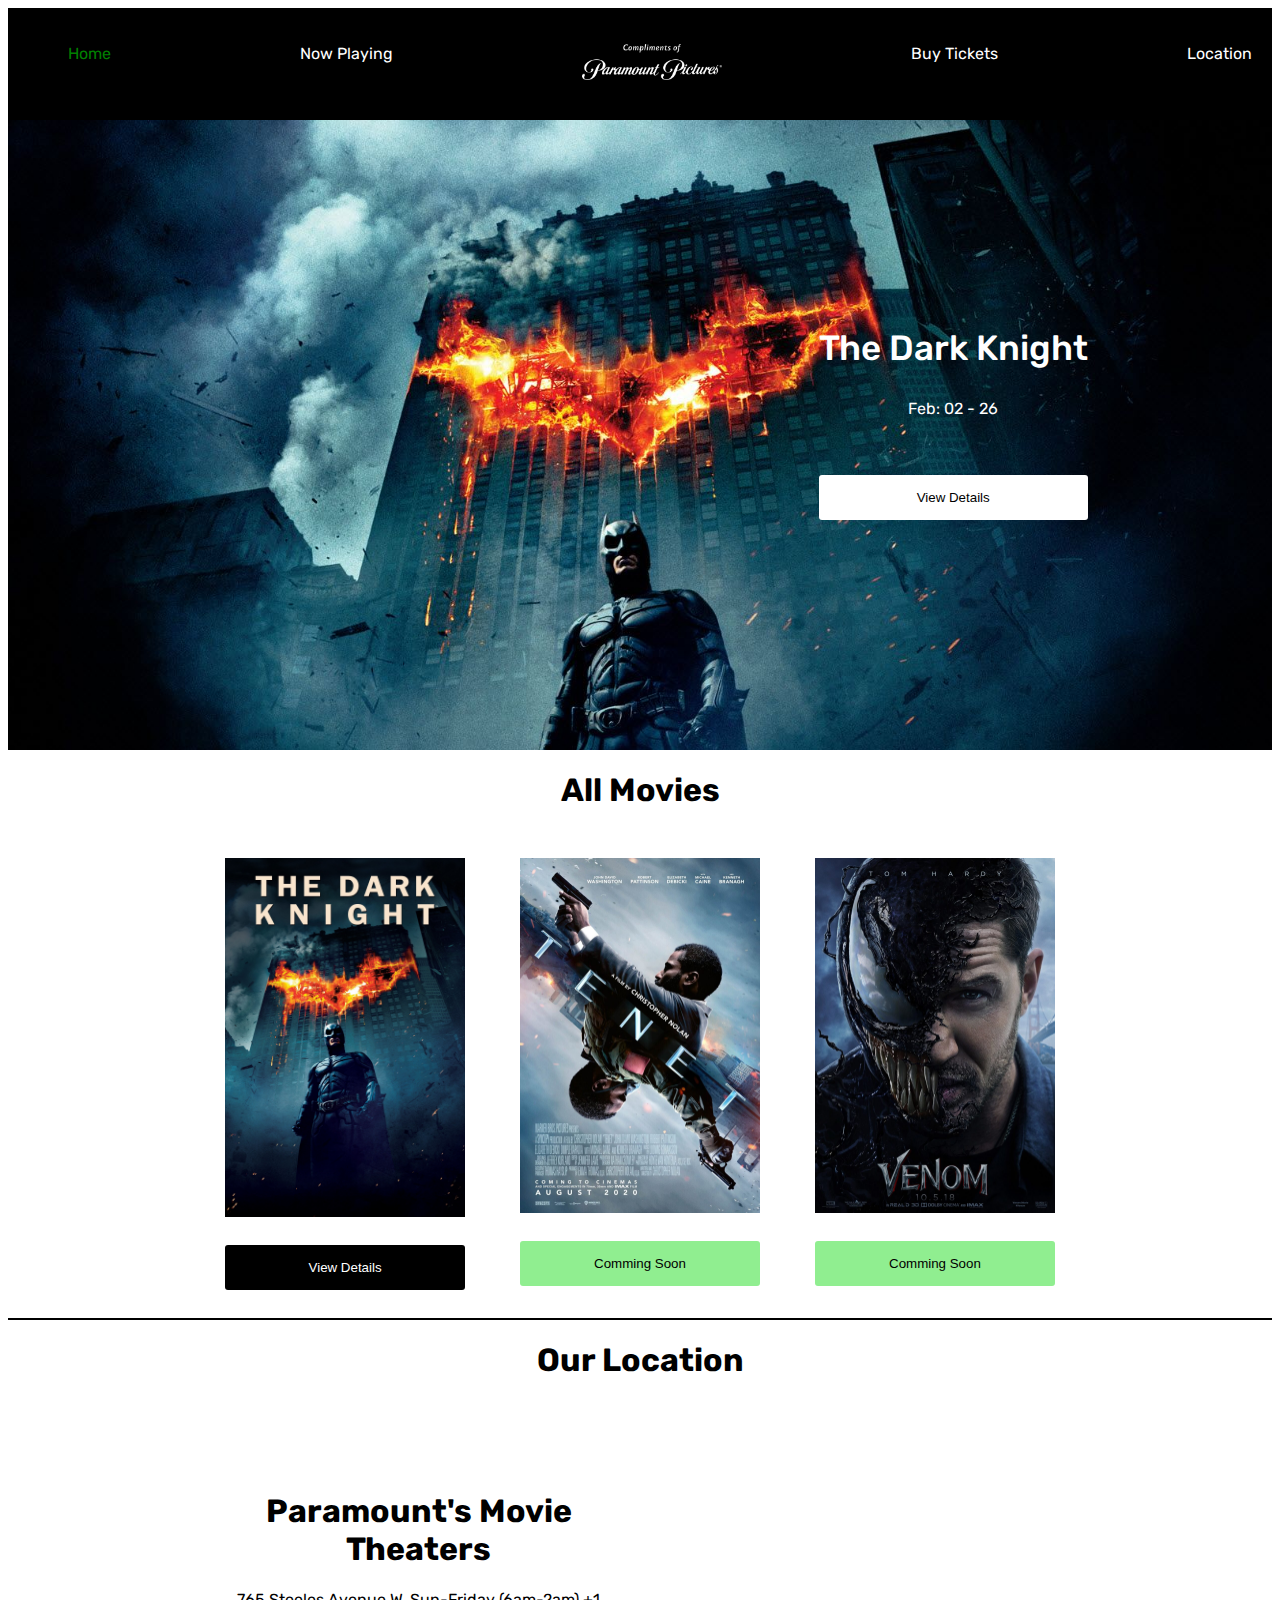
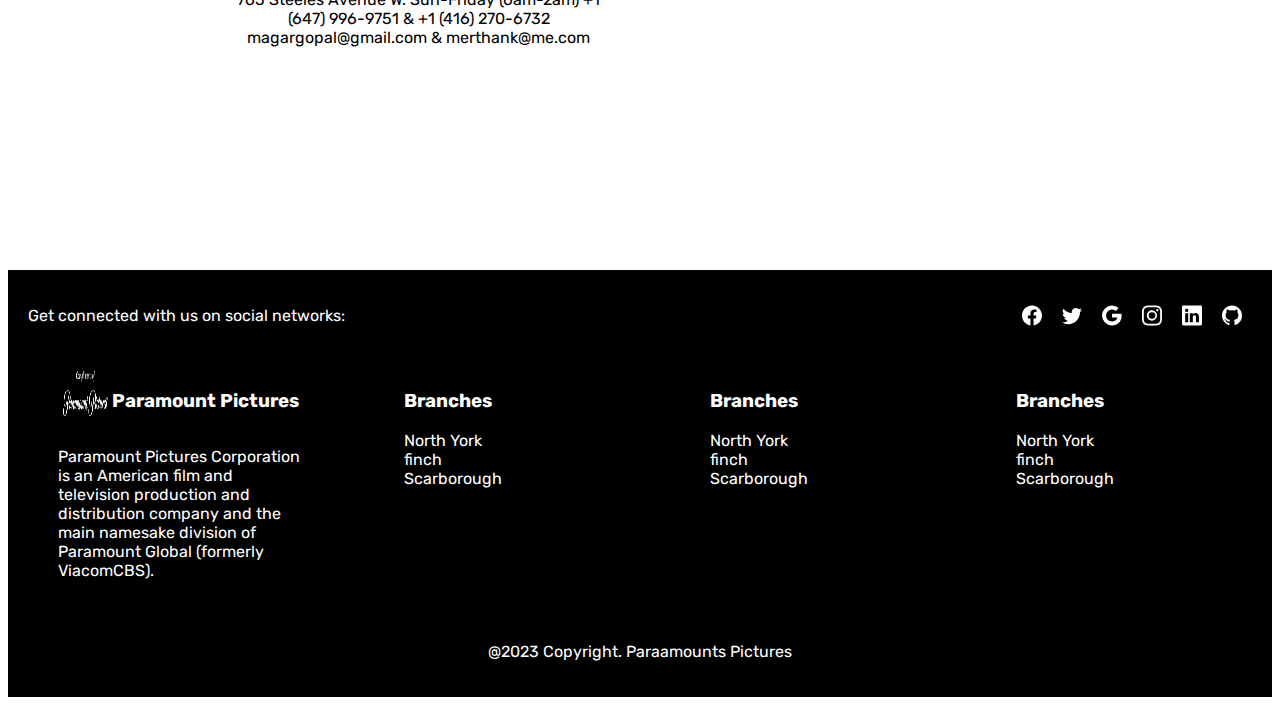
<file: index.html>
<!DOCTYPE html>
<html lang="en">

<head>
    <meta charset="UTF-8">
    <meta http-equiv="X-UA-Compatible" content="IE=edge">
    <meta name="viewport" content="width=device-width, initial-scale=1.0">
    <link href="css/style.css" rel="stylesheet" type="text/css">
    <title>Paramounts Picture</title>
</head>
<header>
    <nav>
        <ul>
            <li><a href="index.html" id="active"> Home</a></li>
            <li> <a href="details.html">Now Playing</a></li>
            <li><img src="/assests/logo.png" alt="Logo image"></li>
            <li><a href="purchase.html">Buy Tickets</a></li>
            <li><a href="#segmentSection">Location</a></li>
        </ul>
    </nav>
</header>
<main id="homeMain">
    <section>
        <p></p>
        <div>
            <h1>The Dark Knight</h1>
            <p>Feb: 02 - 26</p>
            <button id="mainbtn" onclick="mainSectionClick()"><a href="details.html" style="color: black;">View
                    Details</a></button>
        </div>

    </section>
</main>

<section>

    <h1>All Movies</h1>
    <section id="movieSection">
        <div>
            <img src="/assests/the_dark_knight.jpg">
            <button id="movieBtn" type="button" data-movieName="The_Dark_Knight"><a data-movieName="The_Dark_Knight"
                    href="details.html">View
                    Details</a></button>
        </div>
        <div>
            <img src="/assests/tenet.jpg">
            <button id="comingSoonBtn" data-movieName="Tenet" type="button"><a data-movieName="Tenet">Comming
                    Soon</a></button>
        </div>
        <div>
            <img src="/assests/movie3.jpeg">
            <button id="comingSoonBtn" data-movieName="Venom" type="button"><a data-movieName="Venom">Comming
                    Soon</a></button>
        </div>

    </section>
</section>
<section>
    <div id="segmentSection"></div>
    <h1>Our Location</h1>
    <section>
        <div id="mapSection">
            <h1>Paramount's Movie Theaters</h1>
            <p>765 Steeles Avenue W.</p>
            <p>Sun-Friday (6am-2am)</p>
            <p>+1 (647) 996-9751 & +1 (416) 270-6732</p>
            <p>magargopal@gmail.com & merthank@me.com</p>
        </div>
        <div>
            <iframe
                src="https://www.google.com/maps/embed?pb=!1m18!1m12!1m3!1d46085.10384492498!2d-79.53867004179689!3d43.78699350000001!2m3!1f0!2f0!3f0!3m2!1i1024!2i768!4f13.1!3m3!1m2!1s0x882b2dd8ee9962bd%3A0xef6a6b2954a834dc!2sPizza%20Nova!5e0!3m2!1sen!2sca!4v1674016676167!5m2!1sen!2sca"
                style="border:0;" allowfullscreen="" loading="lazy"
                referrerpolicy="no-referrer-when-downgrade"></iframe>
        </div>
    </section>
</section>
<footer id="footerLink">
    <div>
        <p>Get connected with us on social networks:</p>
        <div id="socialMediaImages">
            <img src="/assests/facebook.svg">
            <img src="/assests/twitter.svg">
            <img src="/assests/google.svg">
            <img src="/assests/instagram.svg">
            <img src="/assests/linkedin.svg">
            <img src="/assests/github.svg">
        </div>
    </div>
    <div>
        <section>
            <div id="firstFooterSection">
                <img src="/assests/logo.png">
                <h3>Paramount Pictures</h3>
            </div>
            <p>Paramount Pictures Corporation is an American film and television production and distribution company and
                the main namesake division of Paramount Global (formerly ViacomCBS).</p>
        </section>
        <section>
            <h3 id="bottomHeader">Branches</h3>
            <ul>
                <li><a href="#">North York</a></li>
                <li><a href="#">finch</a></li>
                <li><a href="#">Scarborough</a></li>
            </ul>
        </section>
        <section>
            <h3 id="bottomHeader">Branches</h3>
            <ul>
                <li><a href="#">North York</a></li>
                <li><a href="#">finch</a></li>
                <li><a href="#">Scarborough</a></li>
            </ul>
        </section>
        <section>
            <h3 id="bottomHeader">Branches</h3>
            <ul>
                <li><a href="#">North York</a></li>
                <li><a href="#">finch</a></li>
                <li><a href="#">Scarborough</a></li>
            </ul>

    </div>
    <p>@2023 Copyright. Paraamounts Pictures</p>
</footer>
<script src="app.js"></script>

<body>

</body>

</html>
</file>
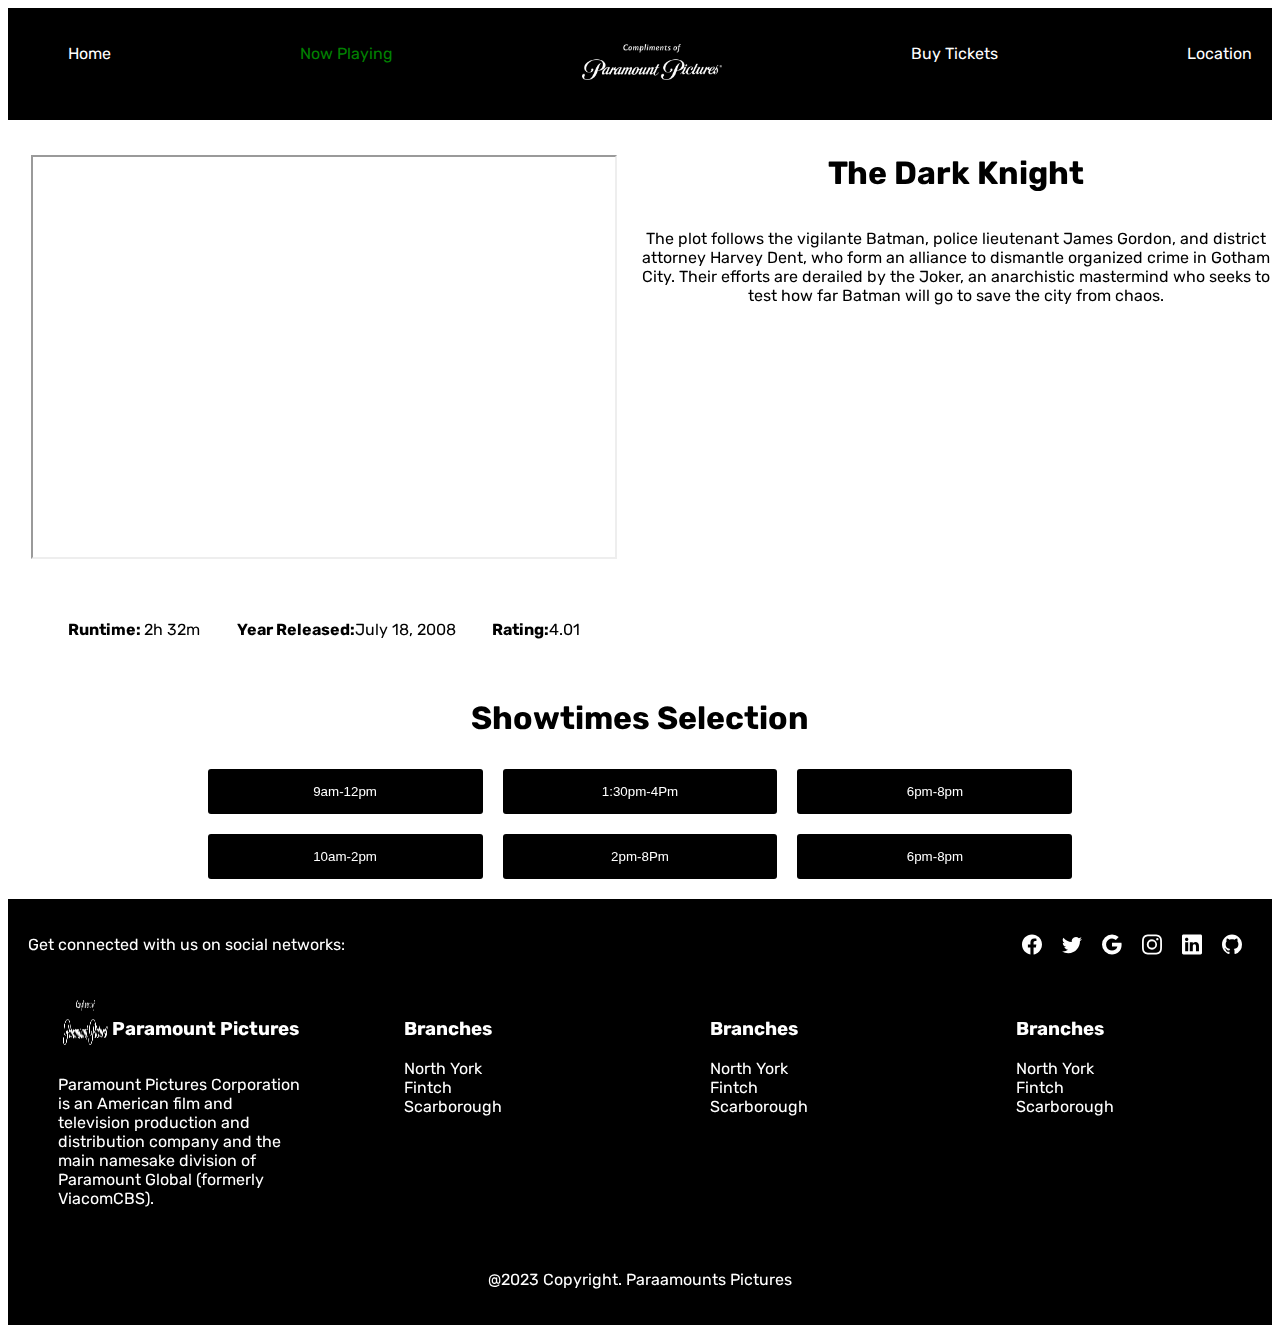
<file: detail.html>
<!DOCTYPE html>
<html lang="en">

<head>
    <meta charset="UTF-8">
    <meta http-equiv="X-UA-Compatible" content="IE=edge">
    <meta name="viewport" content="width=device-width, initial-scale=1.0">
    <link href="style.css" rel="stylesheet" type="text/css">
    <title>Now Playing </title>
</head>

<body onload="setDetails()"></body>
<header>
    <nav>
        <ul>
            <li><a href="index.html"> Home</a></li>
            <li> <a href="detail.html" id="active">Now Playing</a></li>
            <li><img src="/assests/logo.png" alt="Logo image"></li>
            <li><a href="purchase.html">Buy Tickets</a></li>
            <li><a href="#">Location</a></li>
        </ul>
    </nav>
</header>


<section id="SectionDetails">
    <section id="MovieDetails">
        <div id="trailerVideo">
            <iframe></iframe>
        </div>
        <div>
            <p id="runtime"> </p>
            <p id="yearReleased"> </p>
            <p id="rating"> </p>


        </div>

    </section>

    <section id="MovieTitle">
        <h1 id="title">Title</h1>
        <p id="description"></p>


    </section>


</section>

<section>
    <h1>Showtimes Selection</h1>

    <div id="timesDiv">



    </div>






</section>






<footer>
    <div>
        <p>Get connected with us on social networks:</p>
        <div id="socialMediaImages">
            <img src="/assests/facebook.svg">
            <img src="/assests/twitter.svg">
            <img src="/assests/google.svg">
            <img src="/assests/instagram.svg">
            <img src="/assests/linkedin.svg">
            <img src="/assests/github.svg">
        </div>
    </div>
    <div>
        <section>
            <div id="firstFooterSection">
                <img src="/assests/logo.png">
                <h3>Paramount Pictures</h3>
            </div>
            <p>Paramount Pictures Corporation is an American film and television production and distribution company and
                the main namesake division of Paramount Global (formerly ViacomCBS).</p>
        </section>
        <section>
            <h3 id="bottomHeader">Branches</h3>
            <ul>
                <li><a href="#">North York</a></li>
                <li><a href="#">Fintch</a></li>
                <li><a href="#">Scarborough</a></li>
            </ul>
        </section>
        <section>
            <h3 id="bottomHeader">Branches</h3>
            <ul>
                <li><a href="#">North York</a></li>
                <li><a href="#">Fintch</a></li>
                <li><a href="#">Scarborough</a></li>
            </ul>
        </section>
        <section>
            <h3 id="bottomHeader">Branches</h3>
            <ul>
                <li><a href="#">North York</a></li>
                <li><a href="#">Fintch</a></li>
                <li><a href="#">Scarborough</a></li>
            </ul>

    </div>
    <p>@2023 Copyright. Paraamounts Pictures</p>
</footer>
<script src="app.js"></script>



</body>

</html>
</file>
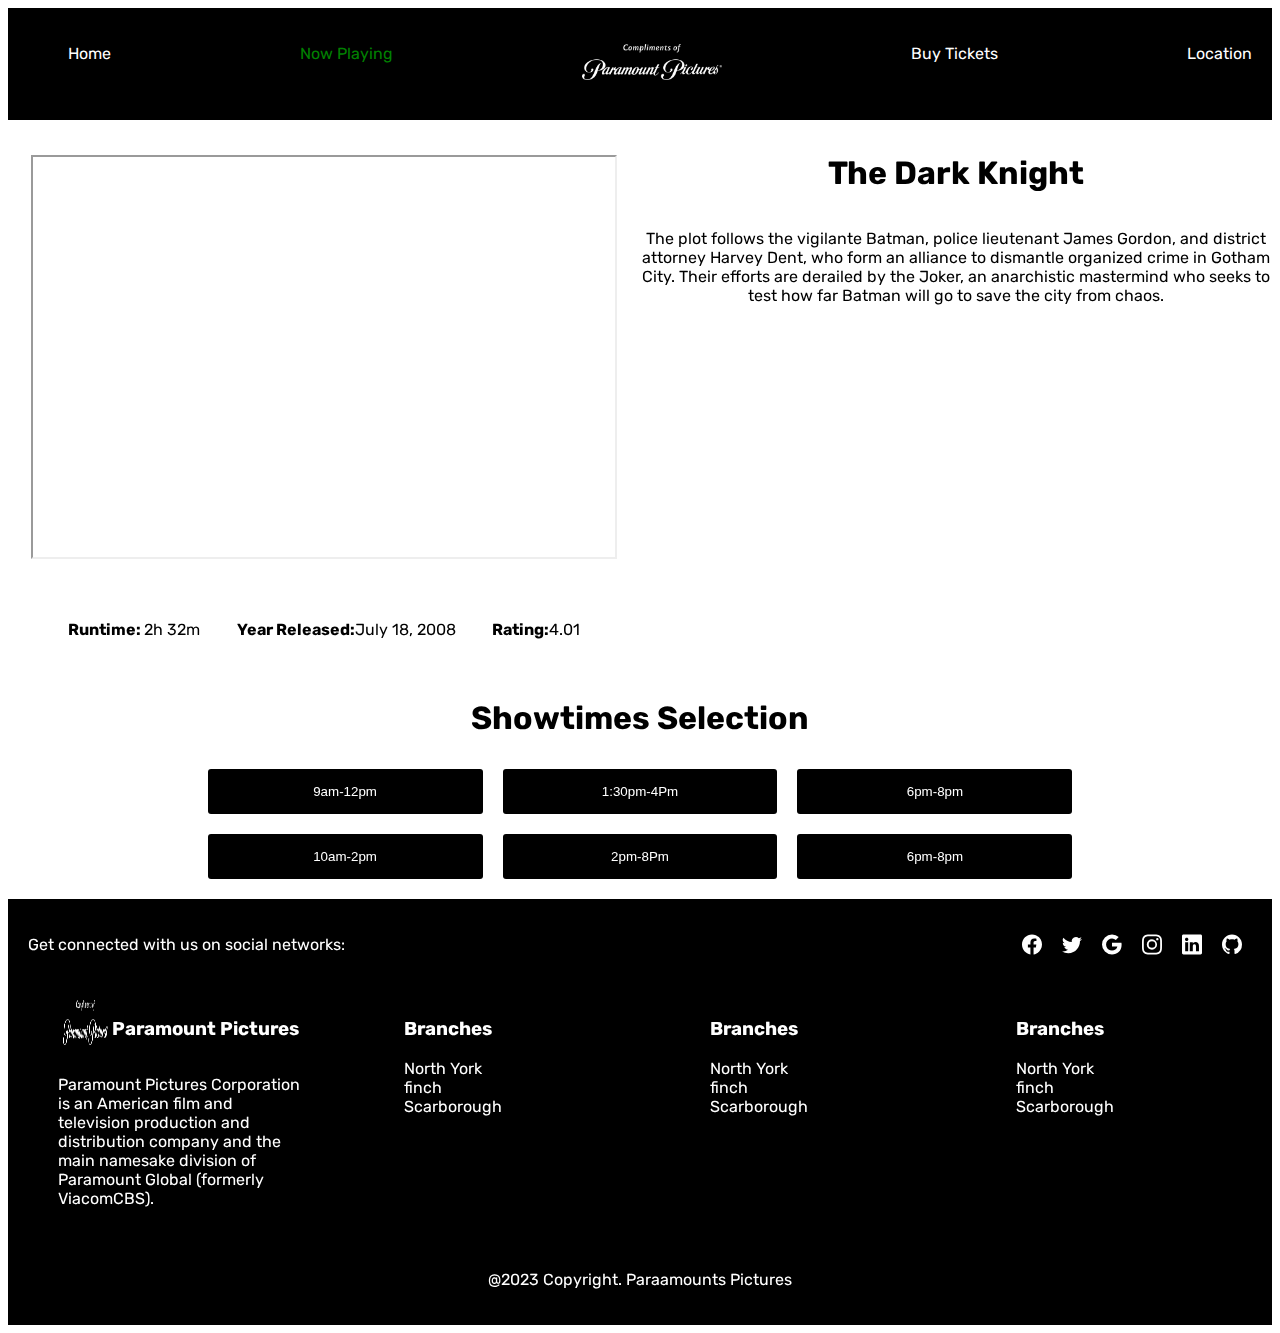
<file: details.html>
<!DOCTYPE html>
<html lang="en">

<head>
    <meta charset="UTF-8">
    <meta http-equiv="X-UA-Compatible" content="IE=edge">
    <meta name="viewport" content="width=device-width, initial-scale=1.0">
    <link href="css/style.css" rel="stylesheet" type="text/css">
    <title>Now Playing </title>
</head>

<body onload="setDetails()"></body>
<header>
    <nav>
        <ul>
            <li><a href="index.html"> Home</a></li>
            <li> <a href="details.html" id="active">Now Playing</a></li>
            <li><img src="/assests/logo.png" alt="Logo image"></li>
            <li><a href="purchase.html">Buy Tickets</a></li>
            <li><a href="#">Location</a></li>
        </ul>
    </nav>
</header>


<section id="SectionDetails">
    <section id="MovieDetails">
        <div id="trailerVideo">
            <iframe></iframe>
        </div>
        <div>
            <p id="runtime"> </p>
            <p id="yearReleased"> </p>
            <p id="rating"> </p>


        </div>

    </section>

    <section id="MovieTitle">
        <h1 id="title">Title</h1>
        <p id="description"></p>


    </section>


</section>

<section>
    <h1>Showtimes Selection</h1>

    <div id="timesDiv">



    </div>






</section>






<footer>
    <div>
        <p>Get connected with us on social networks:</p>
        <div id="socialMediaImages">
            <img src="/assests/facebook.svg">
            <img src="/assests/twitter.svg">
            <img src="/assests/google.svg">
            <img src="/assests/instagram.svg">
            <img src="/assests/linkedin.svg">
            <img src="/assests/github.svg">
        </div>
    </div>
    <div>
        <section>
            <div id="firstFooterSection">
                <img src="/assests/logo.png">
                <h3>Paramount Pictures</h3>
            </div>
            <p>Paramount Pictures Corporation is an American film and television production and distribution company and
                the main namesake division of Paramount Global (formerly ViacomCBS).</p>
        </section>
        <section>
            <h3 id="bottomHeader">Branches</h3>
            <ul>
                <li><a href="#">North York</a></li>
                <li><a href="#">finch</a></li>
                <li><a href="#">Scarborough</a></li>
            </ul>
        </section>
        <section>
            <h3 id="bottomHeader">Branches</h3>
            <ul>
                <li><a href="#">North York</a></li>
                <li><a href="#">finch</a></li>
                <li><a href="#">Scarborough</a></li>
            </ul>
        </section>
        <section>
            <h3 id="bottomHeader">Branches</h3>
            <ul>
                <li><a href="#">North York</a></li>
                <li><a href="#">finch</a></li>
                <li><a href="#">Scarborough</a></li>
            </ul>

    </div>
    <p>@2023 Copyright. Paraamounts Pictures</p>
</footer>
<script src="app.js"></script>



</body>

</html>
</file>
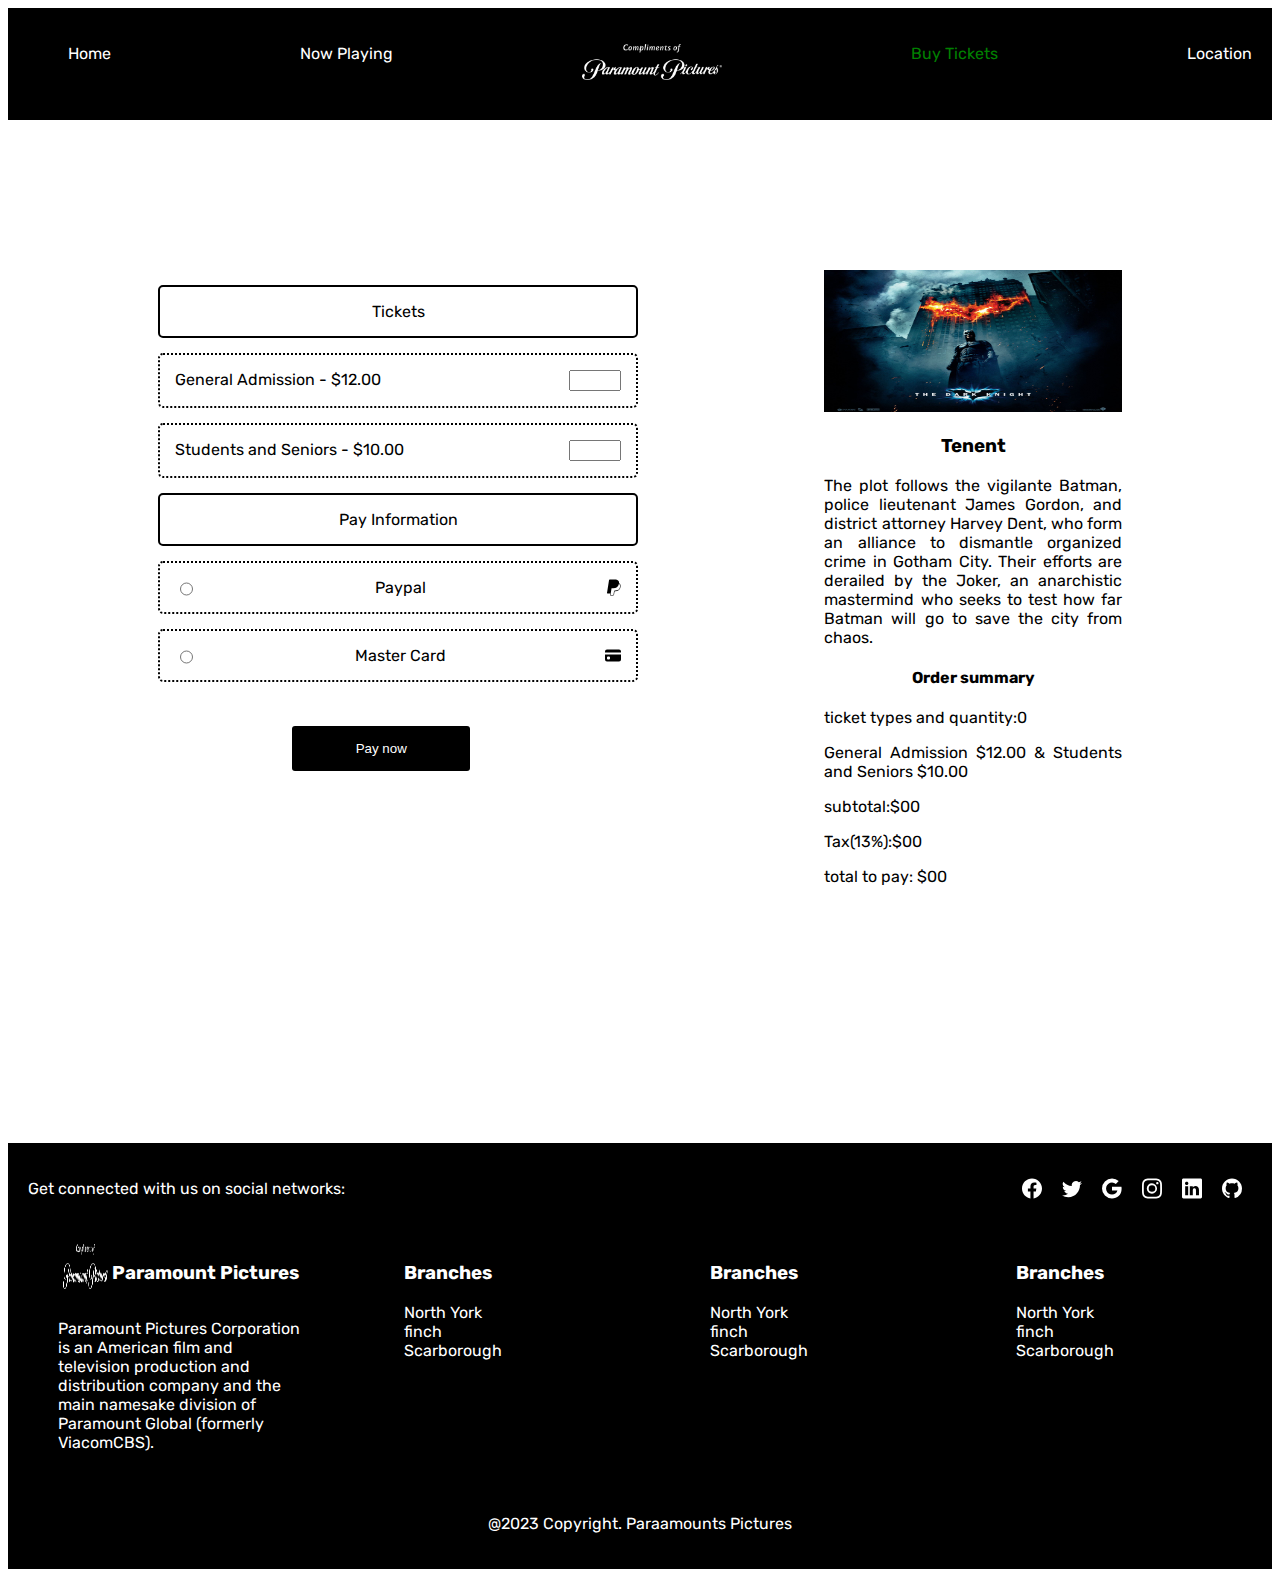
<file: purchase.html>
<!DOCTYPE html>
<html lang="en">

<head>
    <meta charset="UTF-8">
    <meta http-equiv="X-UA-Compatible" content="IE=edge">
    <meta name="viewport" content="width=device-width, initial-scale=1.0">
    <link href="css/style.css" rel="stylesheet" type="text/css">
    <title>Purchase Ticket</title>
</head>

<body onload="setData()">
    <header>
        <nav>
            <ul>
                <li><a href="index.html"> Home</a></li>
                <li> <a href="details.html">Now Playing</a></li>
                <li><img src="/assests/logo.png" alt="Logo image"></li>
                <li><a href="purchase.html" id="active">Buy Tickets</a></li>
                <li><a href="#">Location</a></li>
            </ul>
        </nav>
    </header>
    <main id="forPurchaseAndDetails">
        <div style="flex: 1.5;">
            <label>Tickets</label>
            <div><label>General Admission - $12.00</label>
                <input id="generalFare" type="number" style="width: 10%; " min="0" onchange="calculate()">
            </div>
            <div><label>Students and Seniors - $10.00</label>
                <input id="studentsFare" type="number" style="width: 10%;" min="0" onchange="calculate()">
            </div>
            <label>Pay Information</label>
            <div>
                <input type="radio" id="paypalRadio" onclick="showPaypal()" name="paymentMethod">
                <label>Paypal</label>
                <img src="/assests/paypal.svg">
            </div>
            <section id="paypalSection">
                <div id="paypalEmailSection">
                    <input type="email" id="paypalEmail" placeholder="Paypal Email">
                    <span id="paypalEmailSpan" style="color: red; font-size:15px;"></span>
                </div>

                <div id="paypalPasswordSection">
                    <input type="password" id="paypalPassword" placeholder="Paypal Password">
                    <span id="paypalPasswordSpan" style="color: red; font-size:15px;"></span>
                </div>
            </section>
            <div>
                <input id="creditRadio" type="radio" name="paymentMethod" onclick="doCredit()">
                <label>Master Card</label>
                <img src="/assests/credit-card-fill.svg">
            </div>
            <section id="creditCardSection">
                <div id="creditcardDiv">
                    <input type="text" id="creditCardnum" placeholder="Credit Card Number" maxlength="16">
                    <span id="creditCardnumSpan" style="color: red; font-size:15px;"></span>
                </div>

                <div id="cvvDiv"><input id="cvv" type="text" placeholder="CVV" maxlength="3">
                    <span id="cvvSpan" style="color: red; font-size:15px;"></span>
                </div>
                <span id="cradioCheckButtonErrorMsg" style="margin-top: 20px;"></span>
            </section>

            <button id="movieBtn" style="width: 40%;" onclick="purchase()"><a>Pay now</a></button>
        </div>
        <div id="secondDiv">
            <img id="coverImg">
            <h3>Tenent</h3>
            <p id="description">
            </p>
            <p id="showTime"></p>
            <p></p>
            <h4>Order summary</h4>
            <p id="ticketCount">ticket types and quantity:0</p>
            <p>General Admission $12.00 & Students and Seniors $10.00</p>
            <p id="subtotal">subtotal:$00</p>
            <p id="tax">Tax(13%):$00</p>
            <p id="total">total to pay: $00</p>

        </div>
    </main>
    <footer>
        <div>
            <p>Get connected with us on social networks:</p>
            <div id="socialMediaImages">
                <img src="/assests/facebook.svg">
                <img src="/assests/twitter.svg">
                <img src="/assests/google.svg">
                <img src="/assests/instagram.svg">
                <img src="/assests/linkedin.svg">
                <img src="/assests/github.svg">
            </div>
        </div>
        <div>
            <section>
                <div id="firstFooterSection">
                    <img src="/assests/logo.png">
                    <h3>Paramount Pictures</h3>
                </div>
                <p>Paramount Pictures Corporation is an American film and television production and distribution company
                    and
                    the main namesake division of Paramount Global (formerly ViacomCBS).</p>
            </section>
            <section>
                <h3 id="bottomHeader">Branches</h3>
                <ul>
                    <li><a href="#">North York</a></li>
                    <li><a href="#">finch</a></li>
                    <li><a href="#">Scarborough</a></li>
                </ul>
            </section>
            <section>
                <h3 id="bottomHeader">Branches</h3>
                <ul>
                    <li><a href="#">North York</a></li>
                    <li><a href="#">finch</a></li>
                    <li><a href="#">Scarborough</a></li>
                </ul>
            </section>
            <section>
                <h3 id="bottomHeader">Branches</h3>
                <ul>
                    <li><a href="#">North York</a></li>
                    <li><a href="#">finch</a></li>
                    <li><a href="#">Scarborough</a></li>
                </ul>

        </div>
        <p>@2023 Copyright. Paraamounts Pictures</p>
    </footer>
    <script src="app.js"></script>
</body>

</html>
</file>
<file: css/style.css>
@import url('https://fonts.googleapis.com/css2?family=Oswald:wght@300;400;500;600;700&family=Rubik:ital,wght@0,300;0,400;0,600;0,700;1,300&display=swap');

:root {
    font-family: 'Rubik', sans-serif;
}

header {
    padding: 20px;
    background-color: black;
}

header>nav>ul {
    list-style: none;
    display: flex;
    justify-content: space-between;

}

header>nav>ul>li>a {
    text-decoration: none;
    color: white;
    font-weight: semibold;
}

header>nav>ul>li>img {
    width: 11vw;
}


main#homeMain {
    height: max-content;
    background: url(/assests/main.jpg);
    height: 630px;
    width: 100%;
    background-size: cover;

}

main#homeMain>section {

    display: flex;
    flex-direction: row;
    justify-content: space-between;
    padding: 13%;
}

main#homeMain h1 {
    color: white;
    font-size: 35px;
    font-weight: 500;
}

main#homeMain>section>div {
    padding: 20px;
}

main#homeMain>section>div>p {
    color: white;
    margin: 30px;
}

button,
button>a {
    padding: 15px;
    border: none;
    border-radius: 3px;
    width: 100%;
    text-decoration: none;

}

button>a {
    color: white;
}

button:hover {
    background-color: black;
    color: white;
}



section {
    text-align: center;
}

section>section {
    display: flex;
    width: 70%;
    margin-left: auto;
    margin-right: auto;
    flex-direction: row;
    justify-content: space-evenly;
}

section>section #mapSection {
    margin-top: 60px;
}

section>section>div>iframe {
    height: 400px;
    width: 100%;
}

section>section>div {
    margin: 2%;
    padding: 10px;
    flex: 1;
}

section>section img {
    width: 100%;
}

button#movieBtn {
    background-color: black;
    color: white;
    margin-top: 10%;
}

button#movieBtn:hover {
    background-color: #90EE90;
    color: black;
}

#segmentSection {
    height: 2px;
    background-color: black;
}

footer {
    background-color: black;
    display: flex;
    flex-direction: column;
    padding: 20px;
    text-align: center;
    margin-top: 10px;
}

footer div {
    display: flex;
    flex-direction: row;
    justify-content: space-between;
}

footer>div>div>img {
    width: 20px;
    color: white;
    margin: 10px;
}

footer p {
    color: white;
}

footer>div section {
    text-align: left;
    padding: 10px;
}

footer>div>section #firstFooterSection {
    flex: 2;
    display: flex;
    flex-direction: row;
    justify-content: space-evenly;
}

footer>div>section #firstFooterSection>img {
    width: 45px;
    height: 45px;
}

footer h3 {
    color: white;
}

footer>div>section {
    flex: 1;
    margin: 20px;
}

footer ul {
    list-style: none;
}

footer a {
    text-decoration: none;
    color: white;
}

footer h3#bottomHeader {
    margin-left: 40px;
}

main#forPurchaseAndDetails {
    display: flex;
    flex-direction: row;
    justify-content: space-evenly;
    padding: 40px;
}

main#forPurchaseAndDetails>div {
    text-align: center;
    margin: 60px;
    padding: 50px;
    flex: 1;

}

main#forPurchaseAndDetails>div>label {
    padding: 15px;
    display: block;
    border: 2px solid black;
    width: 100%;
    margin-top: 15px;
    border-radius: 5px;
}

main#forPurchaseAndDetails>div>div {
    padding: 15px;
    width: 100%;
    display: flex;
    flex-direction: row;
    justify-content: space-between;
    border: 2px dotted black;
    border-radius: 5px;
    margin-top: 15px;
}

main#forPurchaseAndDetails>div>img {
    width: 100%;
    height: 20%;

}

main#forPurchaseAndDetails>div>p {
    text-align: justify;

}

#MovieDetails {
    display: flex;
    flex-direction: column;
    justify-content: space-evenly;
    text-align: center;
    padding-top: 1vw;
}
#MovieDetails>div{
    flex: 1;
    display: flex;
    justify-content: space-evenly;
}
#MovieDetails>div#trailerVideo>iframe{
    width: 100%;
}

#SectionDetails {
    display: flex;
    flex-direction: row;

}

#MovieDetails p {
    margin-left: px;
    /* text-align: center; */
}
video>source{
    width: 100%;
}



#MovieTitle {
    display: flex;
    flex-direction: column;
    justify-content: space-between;
    text-align: center;
    padding-top: 1vw;
}



#MovieTitle>p {
    flex: 1;
}

section>section>div>p {

    display: inline;

}



#timesDiv>button {
    width: 30%;
}



#paypalEmail,
#paypalPassword {
    font-size: 17px;
    width: 100%;
    border: 0;
    text-align: center;
}

#paypalEmail::placeholder,
#paypalPassword::placeholder {
    color: black;
}
#creditCardnum::placeholder,
#cvv::placeholder {
    color: black;
}

#paypalEmailSection,
#paypalPasswordSection {
    padding: 15px;
    display: block;
    border: 2px solid black;
    width: 100%;
    margin-top: 15px;
    border-radius: 5px;

}

#forPurchaseAndDetails>div>section>div {
    padding: 15px;
    display: block;
    border: 2px solid black;
    width: 100%;
    margin-top: 15px;
    border-radius: 5px;
}

#forPurchaseAndDetails>div>section>div>input {
    font-size: 17px;
    width: 100%;
    border: 0;
    text-align: center;
}
p>span{
    font-weight: bold;
    
}
.detailsButton{
    background-color: black;
    color: white;
}
.detailsButton:hover{
    color: black;
   background-color : #90EE90;
}
#comingSoonBtn{
    color: black;
    background-color : #90EE90;
    margin-top: 10%;
}
#comingSoonBtn>a{
    color: black;
}


button#mainbtn {
    background-color: white;
    color: black;
    margin-top: 10%;
}
button#mainbtn:hover {
    background-color: #90EE90;
    color: black;
}
/* span{
    color: red;
} */
#timesDiv{
    display: flex;
    flex-direction: column;
    width: 70%;
    margin-left: auto;
    margin-right: auto;
} 
.detailedTimeClass{
    display: flex;
    flex-direction: row;
    justify-content: space-evenly;

}
.detailedTimeClass>button{
    margin: 10px;
}
#generalFare::placeholder, #studentsFare::placeholder{
    color: red;
}
#active{
    color: green;
}
</file>
<file: style.css>
@import url('https://fonts.googleapis.com/css2?family=Oswald:wght@300;400;500;600;700&family=Rubik:ital,wght@0,300;0,400;0,600;0,700;1,300&display=swap');

:root {
    font-family: 'Rubik', sans-serif;
}

header {
    padding: 20px;
    background-color: black;
}

header>nav>ul {
    list-style: none;
    display: flex;
    justify-content: space-between;

}

header>nav>ul>li>a {
    text-decoration: none;
    color: white;
    font-weight: semibold;
}

header>nav>ul>li>img {
    width: 11vw;
}


main#homeMain {
    height: max-content;
    background: url(/assests/main.jpg);
    height: 630px;
    width: 100%;
    background-size: cover;

}

main#homeMain>section {

    display: flex;
    flex-direction: row;
    justify-content: space-between;
    padding: 13%;
}

main#homeMain h1 {
    color: white;
    font-size: 35px;
    font-weight: 500;
}

main#homeMain>section>div {
    padding: 20px;
}

main#homeMain>section>div>p {
    color: white;
    margin: 30px;
}

button,
button>a {
    padding: 15px;
    border: none;
    border-radius: 3px;
    width: 100%;
    text-decoration: none;

}

button>a {
    color: white;
}

button:hover {
    background-color: black;
    color: white;
}



section {
    text-align: center;
}

section>section {
    display: flex;
    width: 70%;
    margin-left: auto;
    margin-right: auto;
    flex-direction: row;
    justify-content: space-evenly;
}

section>section #mapSection {
    margin-top: 60px;
}

section>section>div>iframe {
    height: 400px;
    width: 100%;
}

section>section>div {
    margin: 2%;
    padding: 10px;
    flex: 1;
}

section>section img {
    width: 100%;
}

button#movieBtn {
    background-color: black;
    color: white;
    margin-top: 10%;
}

button#movieBtn:hover {
    background-color: #90EE90;
    color: black;
}

#segmentSection {
    height: 2px;
    background-color: black;
}

footer {
    background-color: black;
    display: flex;
    flex-direction: column;
    padding: 20px;
    text-align: center;
    margin-top: 10px;
}

footer div {
    display: flex;
    flex-direction: row;
    justify-content: space-between;
}

footer>div>div>img {
    width: 20px;
    color: white;
    margin: 10px;
}

footer p {
    color: white;
}

footer>div section {
    text-align: left;
    padding: 10px;
}

footer>div>section #firstFooterSection {
    flex: 2;
    display: flex;
    flex-direction: row;
    justify-content: space-evenly;
}

footer>div>section #firstFooterSection>img {
    width: 45px;
    height: 45px;
}

footer h3 {
    color: white;
}

footer>div>section {
    flex: 1;
    margin: 20px;
}

footer ul {
    list-style: none;
}

footer a {
    text-decoration: none;
    color: white;
}

footer h3#bottomHeader {
    margin-left: 40px;
}

main#forPurchaseAndDetails {
    display: flex;
    flex-direction: row;
    justify-content: space-evenly;
    padding: 40px;
}

main#forPurchaseAndDetails>div {
    text-align: center;
    margin: 60px;
    padding: 50px;
    flex: 1;

}

main#forPurchaseAndDetails>div>label {
    padding: 15px;
    display: block;
    border: 2px solid black;
    width: 100%;
    margin-top: 15px;
    border-radius: 5px;
}

main#forPurchaseAndDetails>div>div {
    padding: 15px;
    width: 100%;
    display: flex;
    flex-direction: row;
    justify-content: space-between;
    border: 2px dotted black;
    border-radius: 5px;
    margin-top: 15px;
}

main#forPurchaseAndDetails>div>img {
    width: 100%;
    height: 20%;

}

main#forPurchaseAndDetails>div>p {
    text-align: justify;

}

#MovieDetails {
    display: flex;
    flex-direction: column;
    justify-content: space-evenly;
    text-align: center;
    padding-top: 1vw;
}
#MovieDetails>div{
    flex: 1;
    display: flex;
    justify-content: space-evenly;
}
#MovieDetails>div#trailerVideo>iframe{
    width: 100%;
}

#SectionDetails {
    display: flex;
    flex-direction: row;

}

#MovieDetails p {
    margin-left: px;
    /* text-align: center; */
}
video>source{
    width: 100%;
}



#MovieTitle {
    display: flex;
    flex-direction: column;
    justify-content: space-between;
    text-align: center;
    padding-top: 1vw;
}



#MovieTitle>p {
    flex: 1;
}

section>section>div>p {

    display: inline;

}



#timesDiv>button {
    width: 30%;
}



#paypalEmail,
#paypalPassword {
    font-size: 17px;
    width: 100%;
    border: 0;
    text-align: center;
}

#paypalEmail::placeholder,
#paypalPassword::placeholder {
    color: black;
}
#creditCardnum::placeholder,
#cvv::placeholder {
    color: black;
}

#paypalEmailSection,
#paypalPasswordSection {
    padding: 15px;
    display: block;
    border: 2px solid black;
    width: 100%;
    margin-top: 15px;
    border-radius: 5px;

}

#forPurchaseAndDetails>div>section>div {
    padding: 15px;
    display: block;
    border: 2px solid black;
    width: 100%;
    margin-top: 15px;
    border-radius: 5px;
}

#forPurchaseAndDetails>div>section>div>input {
    font-size: 17px;
    width: 100%;
    border: 0;
    text-align: center;
}
p>span{
    font-weight: bold;
    
}
.detailsButton{
    background-color: black;
    color: white;
}
.detailsButton:hover{
    color: black;
   background-color : #90EE90;
}
#comingSoonBtn{
    color: black;
    background-color : #90EE90;
    margin-top: 10%;
}
#comingSoonBtn>a{
    color: black;
}


button#mainbtn {
    background-color: white;
    color: black;
    margin-top: 10%;
}
button#mainbtn:hover {
    background-color: #90EE90;
    color: black;
}
/* span{
    color: red;
} */
#timesDiv{
    display: flex;
    flex-direction: column;
    width: 70%;
    margin-left: auto;
    margin-right: auto;
} 
.detailedTimeClass{
    display: flex;
    flex-direction: row;
    justify-content: space-evenly;

}
.detailedTimeClass>button{
    margin: 10px;
}
#generalFare::placeholder, #studentsFare::placeholder{
    color: red;
}
#active{
    color: green;
}
</file>
